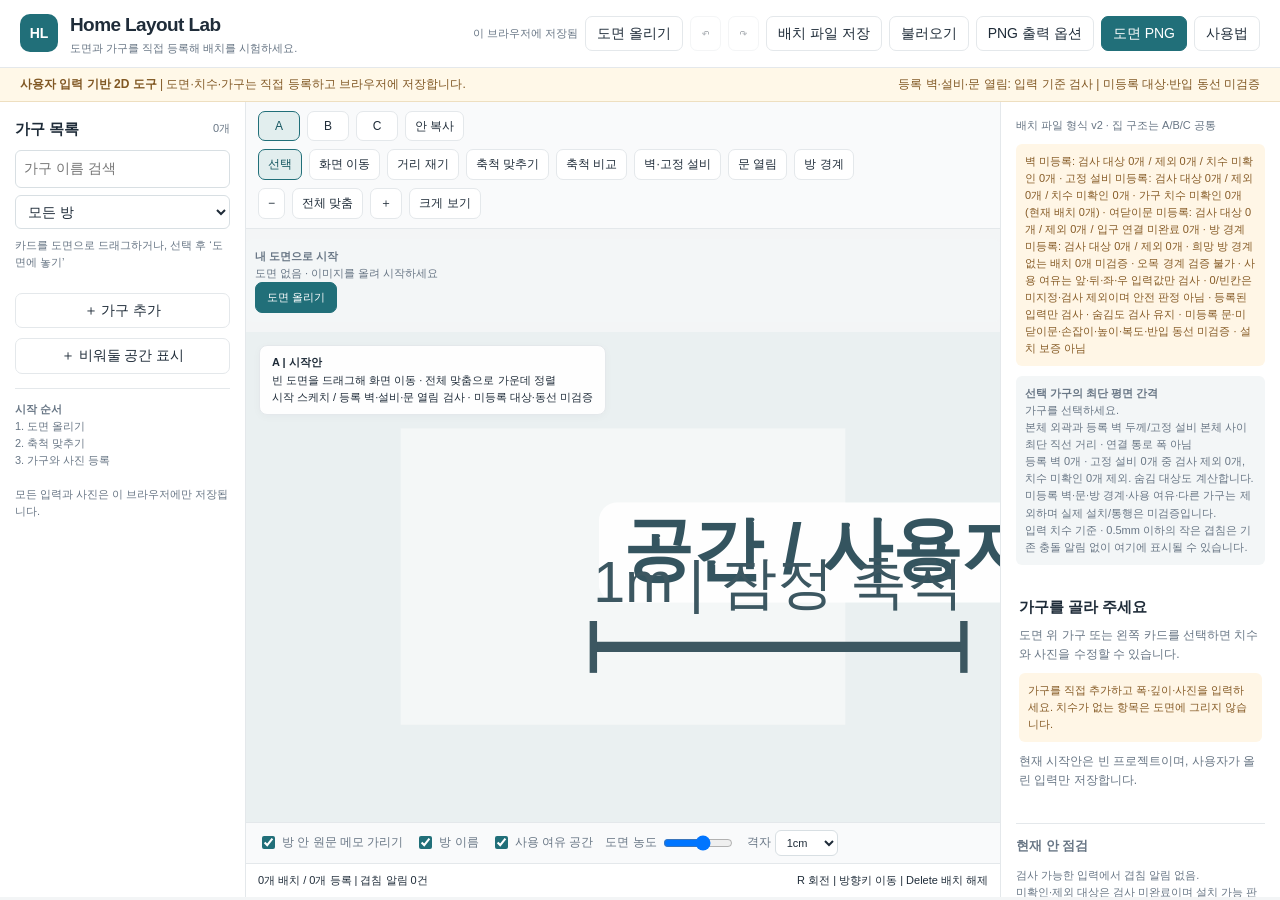
<file: index.html>
<!doctype html><html lang="ko"><head><meta charset="utf-8"><meta name="viewport" content="width=device-width, initial-scale=1"><meta name="color-scheme" content="light"><meta name="description" content="도면과 가구를 직접 등록해 배치를 시험하는 브라우저 기반 2D 도구"><title>Home Layout Lab</title><link rel="stylesheet" href="src/style.css"></head><body>
<header><div class="brand"><div class="brand-mark">HL</div><div><h1>Home Layout Lab</h1><div class="subtitle">도면과 가구를 직접 등록해 배치를 시험하세요.</div></div></div><div class="actions"><span id="save-state" role="status">로컬 저장 준비</span><button id="recover-storage" hidden>복구용 원문 저장</button><button id="background-upload">도면 올리기</button><button id="undo" title="Ctrl/Cmd+Z">↶</button><button id="redo" title="Ctrl/Cmd+Shift+Z">↷</button><button id="export-json">배치 파일 저장</button><button id="import-json">불러오기</button><button id="export-options">PNG 출력 옵션</button><button id="export-png" class="primary">도면 PNG</button><button id="help-button">사용법</button></div></header>
<div class="top-note"><span><b>사용자 입력 기반 2D 도구</b> | 도면·치수·가구는 직접 등록하고 브라우저에 저장합니다.</span><span>등록 벽·설비·문 열림: 입력 기준 검사 | 미등록 대상·반입 동선 미검증</span></div>
<main class="workspace"><aside class="sidebar"><div class="section-head"><h2>가구 목록</h2><span id="inventory-count" class="small"></span></div><input id="search" type="search" placeholder="가구 이름 검색" aria-label="가구 검색"><select id="room-filter" aria-label="희망 공간 필터" style="margin-top:7px"><option value="">모든 방</option></select><div class="small" style="margin-top:8px">카드를 도면으로 드래그하거나, 선택 후 ‘도면에 놓기’</div><div id="catalog" class="catalog"></div><button class="catalog-add" id="add-item">＋ 가구 추가</button><button class="catalog-add" id="add-zone">＋ 비워둘 공간 표시</button><div class="help"><b>시작 순서</b><br>1. 도면 올리기<br>2. 축척 맞추기<br>3. 가구와 사진 등록<br><br>모든 입력과 사진은 이 브라우저에만 저장됩니다.</div></aside>
<section class="canvas-area"><div class="toolbar"><div class="toolgroup scene-tabs"><button data-scene="A" class="active">A</button><button data-scene="B">B</button><button data-scene="C">C</button><button id="clone-scene" title="현재 배치를 다른 안으로 복사">안 복사</button></div><div class="toolgroup"><button data-mode="select" class="active">선택</button><button data-mode="pan" title="가구 위에서도 드래그해 전체 도면 이동">화면 이동</button><button data-mode="measure">거리 재기</button><button data-mode="calibrate">축척 맞추기</button><button id="scale-checks-open">축척 비교</button><button id="geometry-open">벽·고정 설비</button><button id="doors-open">문 열림</button><button id="rooms-open">방 경계</button></div><div class="toolgroup"><button id="zoom-out">−</button><button id="fit" title="원본 도면 전체를 화면 가운데 맞추기">전체 맞춤</button><button id="zoom-in">＋</button><button id="focus">크게 보기</button></div></div>
<div id="onboarding" class="info onboarding"><b>내 도면으로 시작</b><br><span id="background-status">도면 없음 · 이미지를 올려 시작하세요.</span><br><button id="background-empty-upload" type="button" class="primary">도면 올리기</button></div><div class="canvas-wrap" id="canvas-wrap"><svg id="plan" class="mode-select" xmlns="http://www.w3.org/2000/svg" role="img" aria-label="가구를 드래그해 배치하는 평면도"></svg><div class="canvas-caption" id="canvas-caption"><b>A | 시작안</b>도면을 올리고, 가구를 등록해 배치해 보세요.</div></div><div class="canvas-settings"><label><input id="hide-notes" type="checkbox" checked> 방 안 원문 메모 가리기</label><label><input id="show-labels" type="checkbox" checked> 방 이름</label><label><input id="show-clearance" type="checkbox" checked> 사용 여유 공간</label><label>도면 농도 <input id="opacity" type="range" min="20" max="100" value="68"></label><label>격자 <select id="snap"><option value="10">1cm</option><option value="50">5cm</option><option value="100">10cm</option><option value="0">없음</option></select></label></div><div class="canvas-status"><span id="status">준비 중</span><span>R 회전 | 방향키 이동 | Delete 배치 해제</span></div></section>
<aside class="sidebar inspector"><p class="small">배치 파일 형식 v2 · 집 구조는 A/B/C 공통</p><p id="geometry-status" class="info warning"></p><div id="inspector"></div><div class="help"><h3>현재 안 점검</h3><div id="warnings" class="warning-list"></div><p class="rule">등록한 가구와 검사 활성화된 벽·고정 설비의 본체 겹침 및 앞·뒤·좌·우 사용 여유, 등록한 여닫이문의 회전 영역을 점검합니다. 사용 여유끼리의 겹침은 본체 충돌로 계산하지 않습니다. 미등록·치수 미확인·검사 제외 대상과 미등록 문·미닫이문·창·복도·반입 동선은 미검증입니다. 경고 0도 설치 보증이 아닙니다.</p></div></aside></main>
<div class="toast" id="toast" role="status"></div><input id="background-file" type="file" accept="image/jpeg,image/png,image/webp" hidden><input id="json-file" type="file" accept=".json,application/json" hidden><input id="photo-file" type="file" accept="image/jpeg,image/png,image/webp" hidden>
<dialog id="export-options-dialog" aria-labelledby="export-options-title">
<div class="section-head"><h2 id="export-options-title">PNG 출력 옵션</h2><button id="export-options-close" type="button">닫기</button></div>
<p>‘도면 PNG’는 기본으로 A4 가로 용지에 도면과 아이템 식별 정보만 저장합니다. 이 옵션은 개인 배치 JSON에 저장되지 않습니다.</p>
<label><input id="export-a4" type="checkbox" checked> A4 도면 중심 출력 (해제하면 기존 상세 보고서)</label>
<label><input id="export-callouts" type="checkbox" checked> 가구 이름·치수 표시 (안에 들어가면 직접 표시, 작거나 좁으면 바깥 범례로 연결)</label>
<label><input id="export-gaps" type="checkbox"> 가구별 최단 벽/고정 설비 간격 포함 (통로 폭 아님)</label>
<label><input id="export-unknowns" type="checkbox" checked> 미확정·미배치 상세 목록 포함</label>
<label><input id="export-confirmed" type="checkbox"> 이번 PNG의 선택한 위치만 사용자 확정 배치로 표시 (치수·안전 확인 아님)</label>
<p class="info warning">확정 표시는 배치/프로젝트 변경과 PNG 출력 후 해제됩니다. 옵션과 무관하게 벽·문·통로·높이·실측의 미검증 안내는 출력됩니다.</p>
<p>앱/Git 파일은 프로그램입니다. 실제 개인 배치·사진·A/B/C안·공통 공간과 출처는 ‘배치 파일 저장’의 JSON으로 별도 백업하세요. PNG는 그림이며 배치를 복원할 수 없습니다. 외부 전송 없이 이 기기에 저장합니다.</p>
</dialog>
<dialog id="help"><h2>먼저 움직여 보세요</h2><p><b>1.</b> 왼쪽 가구를 도면으로 끌어놓습니다. 이미 배치된 가구 카드를 끌면 같은 가구의 위치를 바꿉니다.</p><p><b>2.</b> 가구를 선택하면 오른쪽에서 치수와 사진을 수정할 수 있습니다. 입력 단위는 cm, 저장 단위는 mm입니다. 모서리를 잡아 임의로 늘리는 기능은 없습니다.</p><p><b>3.</b> <span class="shortcut">R</span> 90° 회전, <span class="shortcut">방향키</span> 격자 단위 이동, <span class="shortcut">Shift+방향키</span> 10배 이동. 마우스 휠로 확대하고 빈 도면을 드래그해 화면을 이동합니다. 가구 위에서는 ‘화면 이동’ 또는 Alt+드래그를 사용하세요. ‘전체 맞춤’으로 도면을 가운데 정렬합니다.</p><p><b>4.</b> A/B/C는 가구 목록을 공유하는 다른 배치입니다. 치수를 고치면 모든 안에 적용됩니다. C는 빈 도면에서 시작합니다.</p><p><b>5.</b> 축척 맞추기: 도면에서 길이를 아는 두 끝점을 누르고 실제 길이를 cm로 입력합니다. 축척은 단일 비율이므로 원근이 있는 사진에 적용하면 안 됩니다. 수직 치수도 따로 대조하세요.</p><p><b>저장:</b> 자동 저장은 이 브라우저에만 남습니다. 파일을 옮기거나 브라우저 데이터를 지우기 전에 ‘배치 파일 저장’으로 JSON을 보관하세요. 다른 기기와 자동으로 동기화하지 않습니다.</p><p><b>출력과 백업:</b> PNG는 전달용 그림입니다. 앱/Git 파일과 개인 배치 데이터는 별개이며, 개인 배치·사진·A/B/C안·공통 공간·출처는 JSON으로 별도 백업하세요. PNG 출력 옵션에서 간격·미확정 목록과 이번 PNG의 위치 확정 여부를 선택할 수 있습니다.</p><p><b>범위:</b> 가구 본체는 직사각형입니다. 매트 겹침은 물리 충돌 대신 놀이공간 점유로 표시합니다. 등록·활성화한 벽 구간과 치수가 있는 고정 설비는 가구 본체와의 겹침을 검사합니다. 등록한 여닫이문의 회전 영역은 가구·고정 설비와 검사합니다. 숨겨도 검사는 유지됩니다. 경계 접촉과 0.5mm 이하 겹침은 알리지 않습니다. 치수가 없거나 검사에서 제외된 대상, 미등록 문·미닫이문·손잡이·높이·창·복도·반입 동선은 미검증입니다. 편집 중 벽을 가로질러 이동할 수 있고 놓은 위치의 경고는 남습니다. 실물 반입 시뮬레이션이나 설치 보증이 아닙니다.</p><div class="row" style="margin-top:16px"><button id="close-help" class="primary">시작하기</button><button id="reset" class="danger">초기 상태로 되돌리기</button></div></dialog>
<dialog id="scale-checks-dialog" aria-labelledby="scale-checks-title">
<div class="section-head"><h2 id="scale-checks-title">원본 도면 축척 비교</h2><button id="scale-checks-close" type="button">닫기</button></div>
<p id="scale-checks-summary" role="status"></p>
<p class="info warning">가로·세로·다른 방 구간을 같은 끝점 기준으로 대조하세요. 세 구간이 일치해도 현장 실측 확정이나 반입·설치 보증이 아닙니다.</p>
<div id="scale-checks-list"></div>
<button id="scale-checks-pick" type="button">도면에서 두 점 선택</button>
<form id="scale-check-form" hidden>
<p id="scale-check-error" role="alert"></p>
<div class="field-grid"><div><label for="check-kind">구간</label><select id="check-kind"><option value="horizontal">가로</option><option value="vertical">세로</option><option value="other-room">다른 방</option></select></div><div><label for="check-length">알려진 길이 (cm)</label><input id="check-length" type="number" min=".1" max="10000" step=".1" required></div></div>
<label for="check-reference">끝점 기준 (모르면 비워 두세요)</label><input id="check-reference" maxlength="500" placeholder="예: 마감 내측 벽면 사이">
<label for="check-source">원본 출처 / 측정 근거</label><input id="check-source" maxlength="500" placeholder="예: 원본 도면 치수선, 현장 실측 날짜">
<div class="field-grid"><div><label for="check-tolerance">허용 오차 (cm, 직접 정함)</label><input id="check-tolerance" type="number" min="0" max="10000" step=".1" placeholder="확인 전"></div><div><label for="check-status">확인 상태</label><select id="check-status"><option value="unconfirmed">확인 전</option><option value="confirmed">출처 확인</option></select></div></div>
<p class="small">허용 오차를 비우면 미확인으로 보존합니다. 비교선 저장은 축척과 가구 위치·크기를 바꾸지 않습니다.</p>
<button id="scale-check-save" class="primary" type="submit">비교선 저장</button>
</form>
</dialog>
<dialog id="geometry-dialog" aria-labelledby="geometry-title">
<div class="section-head"><h2 id="geometry-title">벽·고정 설비 · A/B/C 공통</h2><button id="geometry-close" type="button">닫기</button></div>
<p class="info warning">검사 활성화된 벽·고정 설비와 가구 본체의 겹침을 입력 기준으로 검사합니다. 표시를 등록한 여닫이문의 회전 영역은 가구·고정 설비와 검사합니다. 숨겨도 검사는 유지됩니다. 치수 미확인 설비는 검사 미완료, 비활성화한 객체는 검사 제외입니다. 등록한 문 열림은 별도 ‘문 열림’ 화면에서 관리합니다. 미등록 문·미닫이문·설비 사용 공간·복도·반입 동선은 미검증이며 설치 보증이 아닙니다.</p>
<div id="geometry-list"></div><div class="row"><button id="obstacle-new" type="button">＋ 고정 사각형 추가</button><button id="wall-new" type="button">＋ 벽 구간 추가</button></div>
<p id="geometry-error" role="alert"></p>
<form id="geometry-form" hidden novalidate>
<p id="geometry-form-state" role="status"></p>
<label for="g-name">이름</label><input id="g-name" required>
<div id="obstacle-fields">
<div class="field-grid"><div><label for="g-x">중심 X (cm)</label><input id="g-x" type="number" step="any" min="-100000" max="100000" required></div><div><label for="g-y">중심 Y (cm)</label><input id="g-y" type="number" step="any" min="-100000" max="100000" required></div><div><label for="g-width">폭 (cm, 모르면 빈 값)</label><input id="g-width" type="number" step="any" max="5000" placeholder="확인 필요"></div><div><label for="g-depth">깊이 (cm, 모르면 빈 값)</label><input id="g-depth" type="number" step="any" max="5000" placeholder="확인 필요"></div></div>
<p class="small">좌표는 도면 좌상단 기준입니다. 폭/깊이가 없으면 본체 검증 불가로 표시하고 중심만 그립니다.</p>
<label for="g-rotation">회전</label><select id="g-rotation"><option value="0">0°</option><option value="90">90°</option><option value="180">180°</option><option value="270">270°</option></select>
</div>
<div id="wall-fields" hidden>
<p class="info">벽 중심선의 두 끝점과 두께를 입력하세요. 끝은 입력한 끝점에서 평평하게 끝납니다. 수평·수직 벽만 지원합니다. 문 입구는 벽을 두 구간으로 나누고 그 사이에 실제 빈 간격을 남겨 표현하세요.</p>
<div class="field-grid"><div><label for="g-x1">시작 X (cm)</label><input id="g-x1" type="number" step="any" min="-100000" max="100000" required></div><div><label for="g-y1">시작 Y (cm)</label><input id="g-y1" type="number" step="any" min="-100000" max="100000" required></div><div><label for="g-x2">끝 X (cm)</label><input id="g-x2" type="number" step="any" min="-100000" max="100000" required></div><div><label for="g-y2">끝 Y (cm)</label><input id="g-y2" type="number" step="any" min="-100000" max="100000" required></div></div>
<label for="g-thickness">벽 두께 (cm, 필수)</label><input id="g-thickness" type="number" step="any" max="5000" required placeholder="실제 두께 확인 필요">
</div>
<label for="g-source">출처 / 측정 근거</label><input id="g-source" placeholder="예: 원본 도면 치수선, 현장 실측 날짜">
<label for="g-verification">확인 상태</label><select id="g-verification"><option value="unconfirmed">확인 전</option><option value="plan-observed">도면 확인</option><option value="field-measured">현장 실측 (출처 필수)</option></select>
<label><input id="g-visible" type="checkbox"> 화면 표시</label><label><input id="g-check" type="checkbox"> 가구 본체와 겹침 검사 활성화</label>
<div class="row"><button id="g-save" class="primary" type="submit">저장</button><button id="g-lock" type="button">잠금</button><button id="g-delete" class="danger" type="button">삭제</button></div>
</form>
</dialog>
<dialog id="doors-dialog" aria-labelledby="doors-title">
<div class="section-head"><h2 id="doors-title">여닫이문 · A/B/C 공통</h2><button id="doors-close" type="button">닫기</button></div>
<p class="info warning">등록한 문짝의 회전 영역만 입력 기준으로 검사합니다. 미등록 문·미닫이문·손잡이·높이·반입 경로는 미검증입니다. 문을 추가해도 벽을 자동으로 자르지 않습니다.</p>
<p class="small">보라 실선: 닫힌 문 / 초록 점선: 열린 문 / 보라 면: 지나가는 영역 (바깥 근사 최대 0.5mm)</p>
<div id="doors-list"></div><button id="door-new" type="button">＋ 여닫이문 추가</button>
<p id="door-error" role="alert"></p>
<form id="door-form" hidden novalidate><p id="door-state" role="status"></p>
<label for="d-name">문 이름</label><input id="d-name" required>
<div class="field-grid"><div><label for="d-x">경첩 X (cm)</label><input id="d-x" type="number" step="any" required></div><div><label for="d-y">경첩 Y (cm)</label><input id="d-y" type="number" step="any" required></div><div><label for="d-width">문짝 폭 (cm, 필수)</label><input id="d-width" type="number" step="any" required></div><div><label for="d-opening">개방각 (1~90도)</label><input id="d-opening" type="number" min="1" max="90" step="any" required></div></div>
<label for="d-closed">닫힌 문짝 방향</label><select id="d-closed"><option value="0">오른쪽 (0°)</option><option value="90">아래 (90°)</option><option value="180">왼쪽 (180°)</option><option value="270">위 (270°)</option></select>
<label for="d-direction">화면에서 여는 방향</label><select id="d-direction"><option value="cw">시계 방향</option><option value="ccw">반시계 방향</option></select>
<p class="info">입구는 같은 중심선 위 두 벽 사이 빈 간격입니다. 경첩과 닫힌 문 끝점이 그 양 끝과 맞아야 연결로 표시합니다. 실제 문틀 기준은 별도 확인하세요.</p>
<div class="field-grid"><div><label for="d-wall-a">입구 옆 벽 1</label><select id="d-wall-a"></select></div><div><label for="d-wall-b">입구 옆 벽 2</label><select id="d-wall-b"></select></div></div>
<label for="d-source">출처 / 측정 근거</label><input id="d-source">
<label for="d-verification">확인 상태</label><select id="d-verification"><option value="unconfirmed">확인 전</option><option value="plan-observed">도면 관찰</option><option value="field-measured">현장 실측 (출처 필수)</option></select>
<label><input id="d-visible" type="checkbox"> 화면 표시</label><label><input id="d-check" type="checkbox"> 회전 영역 검사 활성화</label>
<div class="row"><button id="d-save" type="submit" class="primary">문 저장</button><button id="d-lock" type="button">잠금</button><button id="d-delete" type="button" class="danger">삭제</button></div></form>
</dialog>
<dialog id="rooms-dialog" aria-labelledby="rooms-title">
<div class="section-head"><h2 id="rooms-title">방 경계 · A/B/C 공통</h2><button id="rooms-close" type="button">닫기</button></div>
<p class="info warning">볼록한 마감 내측 경계만 지원합니다. 오목·교차 경계는 검증 불가입니다. 희망 방이 지정된 가구의 전체 본체를 검사하며 방 이름/희망 위치는 경계로 사용하지 않습니다.</p>
<div id="rooms-list"></div><div class="row"><button id="room-new" type="button">＋ 방 경계 추가</button><button id="room-review-open" type="button">검토 초안 추가</button><input id="room-review-file" type="file" accept=".json,application/json" hidden></div><p class="small">방별 초안 JSON의 기하만 추가합니다. 같은 ID/방 경계가 있거나 축척이 다르면 기존 작업을 유지하고 거부합니다.</p><p id="room-error" role="alert"></p>
<form id="room-form" hidden novalidate><p id="room-state" role="status"></p>
<label for="r-name">경계 이름</label><input id="r-name" required>
<label for="r-room">대상 방</label><select id="r-room"></select>
<label for="r-points">꼭짓점 목록 (한 줄에 X, Y cm)</label><textarea id="r-points" rows="6" placeholder="100, 100&#10;400, 100&#10;400, 400&#10;100, 400" required></textarea>
<p class="small">외곽 순서대로 3~64개를 입력하세요. 마지막 점은 첫 점에 자동 연결됩니다. 시작점을 반복하지 마세요. 경계 접촉과 바깥 0.5mm 이내는 포함으로 취급합니다.</p>
<label for="r-source">출처 / 측정 근거</label><textarea id="r-source" rows="3"></textarea>
<label for="r-verification">확인 상태</label><select id="r-verification"><option value="unconfirmed">확인 전</option><option value="plan-observed">도면 관찰</option><option value="field-measured">현장 실측 (출처 필수)</option></select>
<label><input id="r-visible" type="checkbox"> 화면 표시</label><label><input id="r-check" type="checkbox"> 희망 방 전체 본체 포함 검사 활성화</label>
<div class="row"><button id="r-save" type="submit" class="primary">경계 저장</button><button id="r-lock" type="button">잠금</button><button id="r-delete" type="button" class="danger">삭제</button></div></form>
</dialog>
<script src="src/seed.js"></script><script src="src/door-swing.js"></script><script src="src/room-boundary.js"></script><script src="src/geometry.js"></script><script src="src/room-review.js"></script><script src="src/geometry-editor.js"></script><script src="src/door-editor.js"></script><script src="src/room-editor.js"></script><script src="src/clearance.js"></script><script src="src/export-callouts.js"></script><script src="src/export-report.js"></script><script src="src/app.js"></script></body></html>
</file>
<file: src/style.css>
:root{--ink:#1f2c39;--muted:#687685;--line:#e4e8eb;--bg:#f3f5f6;--accent:#216f79;--warning:#995d16;--red:#b74440}*{box-sizing:border-box}body{margin:0;background:var(--bg);font:14px/1.55 -apple-system,BlinkMacSystemFont,'Apple SD Gothic Neo','Noto Sans CJK KR','Malgun Gothic',sans-serif;color:var(--ink)}button,input,select,textarea{font:inherit}button{cursor:pointer;border:1px solid var(--line);border-radius:7px;background:white;color:var(--ink);padding:7px 11px;line-height:1.4}button:hover{background:#edf4f4;border-color:#a3c1c4}button:disabled{opacity:.4;cursor:not-allowed}button.primary{background:var(--accent);color:white;border-color:var(--accent)}button.active{background:#e2eeee;border-color:var(--accent);color:#145660}button.danger{color:var(--red)}input,select,textarea{width:100%;border:1px solid #d8dfe3;border-radius:6px;padding:7px 8px;background:white;color:var(--ink);min-width:0}input[type=checkbox]{width:auto;accent-color:var(--accent)}input[type=range]{padding:0}label{display:block;font-size:12px;color:var(--muted);margin:9px 0 4px}h1,h2,h3,p{margin:0}h1{font-size:19px;letter-spacing:-.6px}h2{font-size:15px}h3{font-size:13px}header{height:68px;padding:10px 20px;background:white;border-bottom:1px solid var(--line);display:flex;align-items:center;justify-content:space-between;gap:16px}.brand{display:flex;gap:12px;align-items:center}.brand-mark{display:grid;place-items:center;width:38px;height:38px;border-radius:10px;background:var(--accent);color:white;font-weight:800;font-size:14px}.subtitle{font-size:11px;color:var(--muted)}.actions,.row,.toolgroup{display:flex;gap:7px;align-items:center}.actions{flex-wrap:wrap}.top-note{padding:7px 20px;background:#fff8e8;color:#805723;font-size:12px;border-bottom:1px solid #eedfc0;display:flex;justify-content:space-between;gap:12px}.workspace{height:calc(100dvh - 105px);min-height:540px;display:grid;grid-template-columns:246px minmax(350px,1fr) 280px}.sidebar{background:white;overflow-y:auto;padding:15px;border-right:1px solid var(--line)}.inspector{border-left:1px solid var(--line);border-right:none}.section-head{display:flex;justify-content:space-between;align-items:center;margin-bottom:10px}.small{font-size:11px;color:var(--muted)}.catalog{display:flex;flex-direction:column;gap:7px;margin-top:12px}.card{display:flex;gap:9px;align-items:center;border:1px solid var(--line);border-radius:8px;padding:9px;cursor:pointer;background:white}.card:hover{border-color:#9bb9bd}.card.selected{border-color:var(--accent);background:#f0f7f7}.card-photo{width:36px;height:36px;flex-shrink:0;border-radius:6px;object-fit:cover;background:#edf0f2;display:grid;place-items:center;font-size:18px}.card-content{min-width:0;flex:1}.card-title{font-size:12px;font-weight:650;white-space:nowrap;overflow:hidden;text-overflow:ellipsis}.card-detail{font-size:10px;color:var(--muted)}.badge{font-size:10px;border-radius:4px;padding:1px 4px;background:#edf3f3;color:#32646b}.badge.pending{background:#fff2da;color:#8d5a14}.catalog-add{width:100%;margin-top:10px}.help{border-top:1px solid var(--line);padding-top:12px;margin-top:14px;font-size:11px;color:var(--muted)}.canvas-area{display:flex;flex-direction:column;overflow:hidden;position:relative}.toolbar{padding:9px 12px;display:flex;justify-content:space-between;gap:8px;flex-wrap:wrap;background:#f9fafb;border-bottom:1px solid var(--line)}.toolbar button,.toolbar select{font-size:12px;padding:6px 9px}.toolbar select{width:auto}.scene-tabs button{min-width:42px}.canvas-wrap{flex:1;position:relative;min-height:250px;overflow:hidden;background:#eaf0f1}.canvas-wrap svg{display:block;width:100%;height:100%;touch-action:none;user-select:none}.canvas-wrap svg.mode-select,.canvas-wrap svg.mode-pan,.canvas-wrap svg.mode-pan .piece{cursor:grab}.canvas-wrap svg.is-panning,.canvas-wrap svg.is-panning .piece{cursor:grabbing}.canvas-wrap svg.mode-calibrate,.canvas-wrap svg.mode-measure{cursor:crosshair}.piece{cursor:move}.piece.locked{cursor:not-allowed}.canvas-caption{position:absolute;top:13px;left:13px;background:rgba(255,255,255,.95);border:1px solid var(--line);border-radius:8px;padding:8px 12px;font-size:11px;box-shadow:0 2px 8px #182e3e08;pointer-events:none;max-width:400px}.canvas-caption b{display:block;color:var(--ink)}.canvas-status{padding:8px 12px;background:white;border-top:1px solid var(--line);font-size:11px;display:flex;justify-content:space-between;gap:8px}.canvas-settings{padding:7px 12px;background:#f9fafb;border-top:1px solid var(--line);display:flex;gap:12px;flex-wrap:wrap;align-items:center;font-size:11px}.canvas-settings label{display:flex;align-items:center;gap:4px;margin:0;color:var(--muted)}.canvas-settings input[type=range]{width:70px}.field-grid{display:grid;grid-template-columns:1fr 1fr;gap:0 9px}.field-grid.three{grid-template-columns:repeat(3,1fr)}.inspector-form .row{margin-top:10px;flex-wrap:wrap}.inspector-form .row button{font-size:12px;flex:1}.inspector-form textarea{resize:vertical;min-height:62px;font-size:12px}.info{font-size:11px;color:var(--muted);padding:9px;border-radius:6px;background:#f3f6f7;margin:10px 0}.warning{background:#fff6e6;color:#865b26}.warning-list{margin-top:10px}.warning-row{font-size:11px;padding:8px;margin:6px 0;border-left:3px solid #c48838;background:#fff8ed}.warning-row.hard{border-color:var(--red);background:#fff0ef;color:#873c39}.photo-box{height:130px;width:100%;object-fit:contain;background:#f3f6f7;border-radius:7px;margin-top:10px}.empty{padding:20px 3px;color:var(--muted);font-size:12px}.empty h2{color:var(--ink);margin-bottom:8px}.shortcut{display:inline-block;font-family:monospace;border:1px solid #dce2e5;padding:0 4px;border-radius:4px;margin:2px;color:#52616e}.toast{position:fixed;bottom:25px;left:50%;transform:translateX(-50%);max-width:650px;background:#233a43;color:white;box-shadow:0 8px 30px #0002;border-radius:9px;padding:12px 20px;z-index:100;display:none;font-size:13px}.toast.visible{display:block}.focus-mode .workspace{grid-template-columns:1fr}.focus-mode .sidebar{display:none}.measure-label{font-family:sans-serif}dialog{border:1px solid var(--line);border-radius:14px;padding:24px;max-width:520px;color:var(--ink)}dialog::backdrop{background:#0b203957}dialog h2{margin-bottom:12px}dialog p{font-size:13px;margin:8px 0}.source-note{font-size:10px;color:#8b6a38;margin-top:7px}.rule{font-size:11px;color:var(--muted);margin-top:8px}.spacer{flex:1}#save-state{font-size:11px;color:var(--muted)}@media(max-width:1150px){.workspace{grid-template-columns:210px minmax(320px,1fr) 245px}.sidebar{padding:10px}header{padding:8px 12px}.top-note{font-size:10px;padding:6px 12px}.brand .subtitle{display:none}.toolbar{padding:7px}.toolbar button{padding:6px}.actions button{font-size:12px;padding:6px 8px}}@media(max-width:850px){.workspace{grid-template-columns:185px minmax(300px,1fr);height:calc(100dvh - 135px)}.inspector{grid-column:1/-1;height:auto;overflow:visible;border-top:1px solid var(--line)}.workspace{overflow:auto}.sidebar:not(.inspector){max-height:calc(100dvh - 135px)}.canvas-area{min-height:560px}header{height:auto;min-height:90px;flex-wrap:wrap}.top-note{display:block}.top-note span:last-child{display:none}.canvas-caption{max-width:260px}.actions{gap:4px}.focus-mode .workspace{height:calc(100dvh - 135px)}.focus-mode .canvas-area{min-height:500px}}

.canvas-settings label{white-space:nowrap}.canvas-settings select{width:auto;padding:5px 7px;font-size:11px}

.canvas-wrap svg.mode-crosscheck{cursor:crosshair}
#scale-checks-dialog{width:min(680px,calc(100vw - 32px));max-width:680px;max-height:calc(100dvh - 40px);overflow-y:auto}
#scale-checks-list{max-height:260px;overflow-y:auto;margin:12px 0}
.scale-check-row{border:1px solid var(--line);border-radius:8px;padding:10px;margin:8px 0}
.scale-check-row .row button{margin-left:auto;font-size:11px}
.scale-check-row p{font-size:12px;overflow-wrap:anywhere}
#scale-check-form{border-top:1px solid var(--line);margin-top:14px;padding-top:6px}
#scale-check-save{margin-top:12px}
#geometry-dialog{width:min(620px,calc(100vw - 32px));max-width:620px;max-height:calc(100dvh - 40px);overflow-y:auto}
#geometry-list{max-height:210px;overflow-y:auto;margin:12px 0}
.geometry-row{border:1px solid var(--line);border-radius:8px;padding:9px;margin:8px 0;overflow-wrap:anywhere}
.geometry-row p{font-size:12px;margin:4px 0}
#geometry-form{border-top:1px solid var(--line);margin-top:12px;padding-top:8px}
#geometry-form .row{margin-top:14px}
#geometry-error{color:var(--red)}
#doors-dialog{width:min(620px,calc(100vw - 32px));max-width:620px;max-height:calc(100dvh - 40px);overflow-y:auto}
#doors-list{max-height:180px;overflow-y:auto;margin:12px 0}
#door-form{border-top:1px solid var(--line);margin-top:12px;padding-top:8px}
#door-form .row{margin-top:14px}
#door-error{color:var(--red)}
#rooms-dialog{width:min(620px,calc(100vw - 32px));max-width:620px;max-height:calc(100dvh - 40px);overflow-y:auto}
#rooms-list{max-height:210px;overflow-y:auto;margin:12px 0}
#room-form{border-top:1px solid var(--line);margin-top:12px;padding-top:8px}
#room-form .row{margin-top:14px}
#room-error{color:var(--red)}
.room-source{white-space:pre-line}

#export-options-dialog label{display:block;margin:16px 0;line-height:1.6}
</file>
